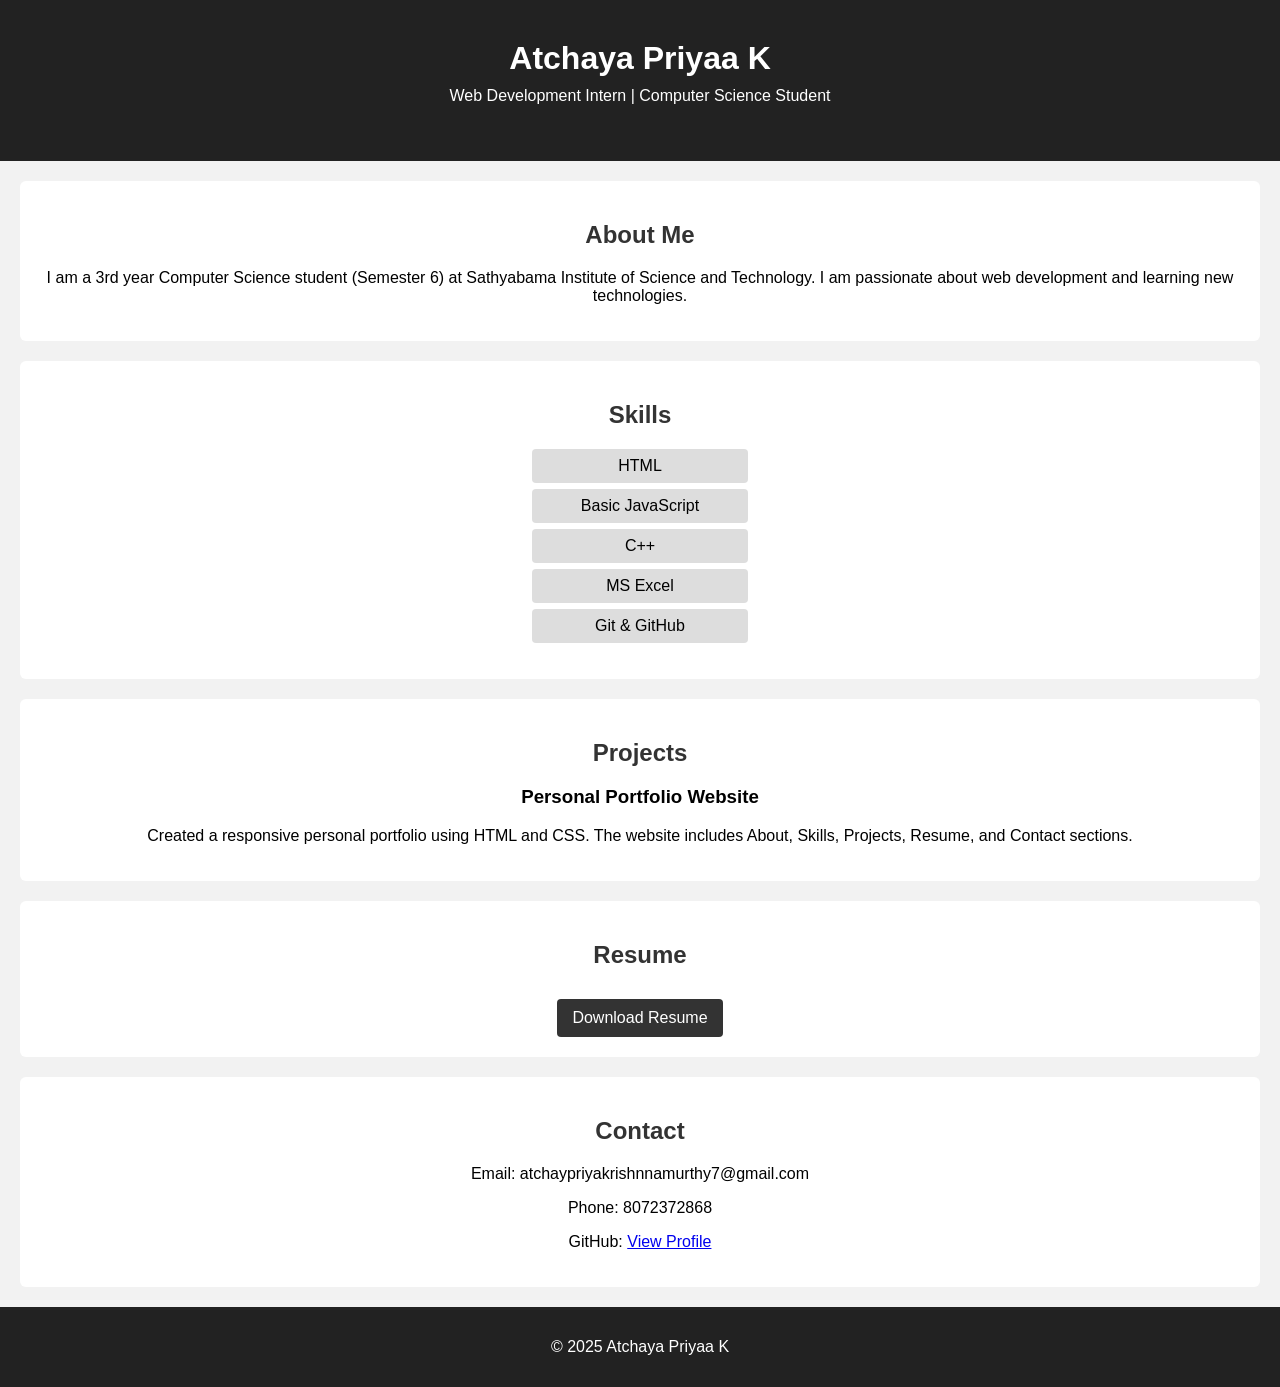
<file: index.html>
<!DOCTYPE html>
<html lang="en">
<head>
  <meta charset="UTF-8">
  <title>Atchaya Priyaa | Portfolio</title>
  <link rel="stylesheet" href="style.css">
</head>
<body>

  <header>
    <h1>Atchaya Priyaa K</h1>
    <p>Web Development Intern | Computer Science Student</p>
  </header>

  <section id="about">
    <h2>About Me</h2>
    <p>
      I am a 3rd year Computer Science student (Semester 6) at Sathyabama Institute of Science and Technology.
      I am passionate about web development and learning new technologies.
    </p>
  </section>

  <section id="skills">
    <h2>Skills</h2>
    <ul>
      <li>HTML</li>
      <li>Basic JavaScript</li>
      <li>C++</li>
      <li>MS Excel</li>
      <li>Git & GitHub</li>
    </ul>
  </section>

  <section id="projects">
    <h2>Projects</h2>
    <h3>Personal Portfolio Website</h3>
    <p>
      Created a responsive personal portfolio using HTML and CSS.
      The website includes About, Skills, Projects, Resume, and Contact sections.
    </p>
  </section>

  <section id="resume">
    <h2>Resume</h2>
    <a href="Atchaya Priyaa resume.pdf" download>Download Resume</a>
  </section>

  <section id="contact">
    <h2>Contact</h2>
    <p>Email: atchaypriyakrishnnamurthy7@gmail.com</p>
    <p>Phone: 8072372868</p>
    <p>GitHub: <a href="https://github.com/atchayapriyaa/CODSOFTP1" target="_blank">View Profile</a></p>
  </section>

  <footer>
    <p>© 2025 Atchaya Priyaa K</p>
  </footer>

</body>
</html>
</file>
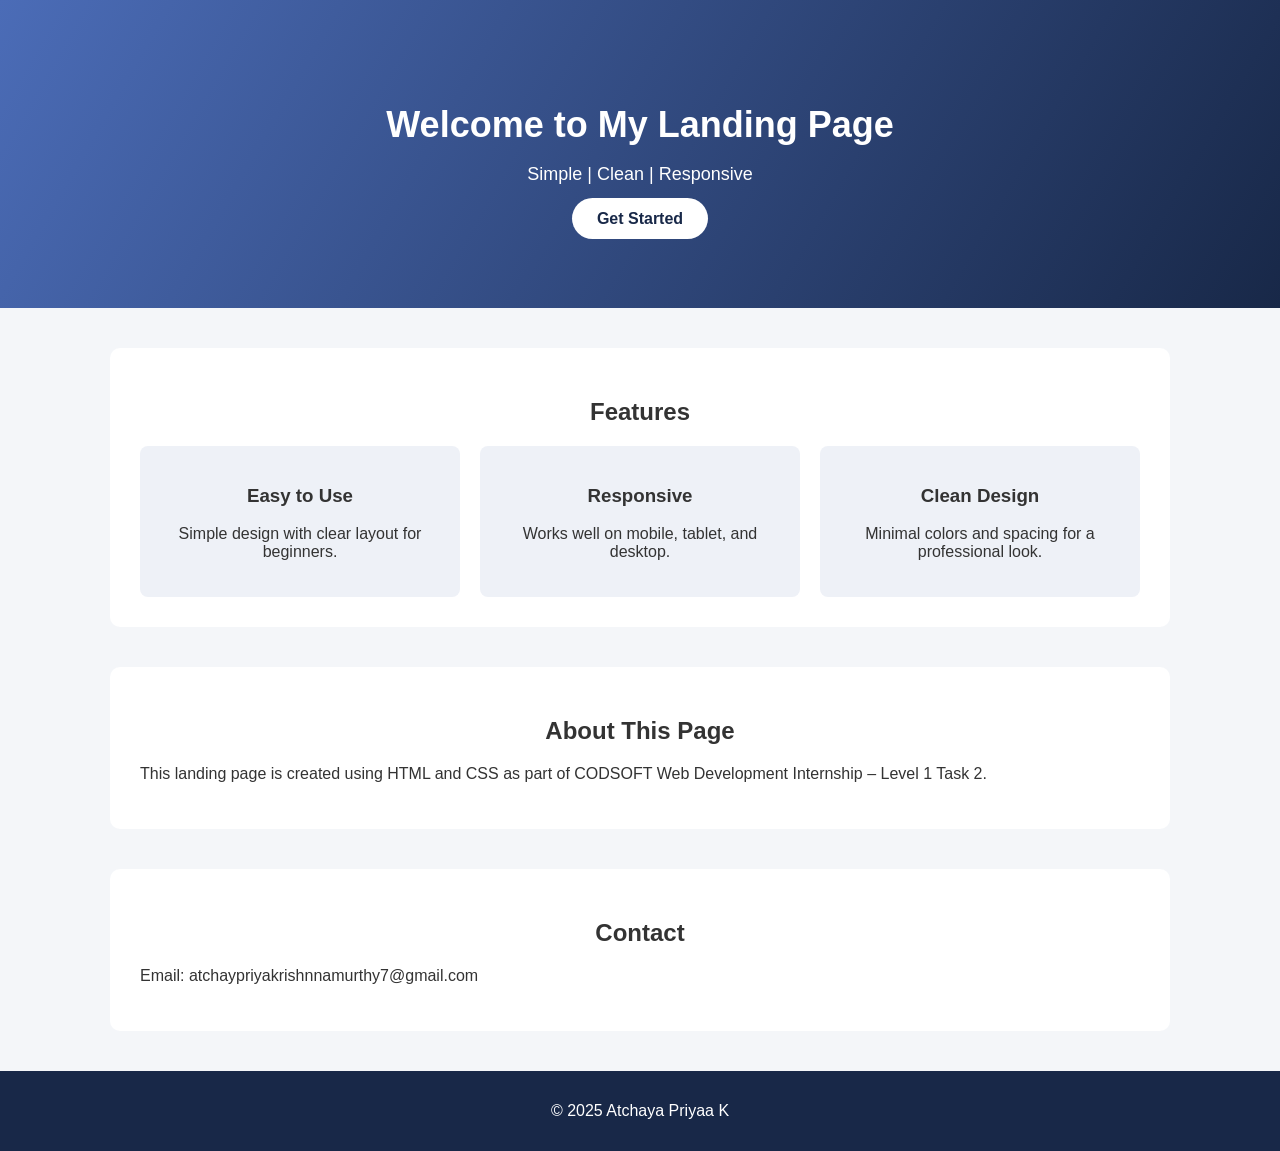
<file: task2/index.html>
<!DOCTYPE html>
<html lang="en">
<head>
  <meta charset="UTF-8">
  <title>Landing Page</title>
  <link rel="stylesheet" href="style.css">
</head>
<body>

  <header>
    <h1>Welcome to My Landing Page</h1>
    <p>Simple | Clean | Responsive</p>
    <a href="#features" class="btn">Get Started</a>
  </header>

  <section id="features">
    <h2>Features</h2>
    <div class="box-container">
      <div class="box">
        <h3>Easy to Use</h3>
        <p>Simple design with clear layout for beginners.</p>
      </div>
      <div class="box">
        <h3>Responsive</h3>
        <p>Works well on mobile, tablet, and desktop.</p>
      </div>
      <div class="box">
        <h3>Clean Design</h3>
        <p>Minimal colors and spacing for a professional look.</p>
      </div>
    </div>
  </section>

  <section id="about">
    <h2>About This Page</h2>
    <p>
      This landing page is created using HTML and CSS as part of CODSOFT
      Web Development Internship – Level 1 Task 2.
    </p>
  </section>

  <section id="contact">
    <h2>Contact</h2>
    <p>Email: atchaypriyakrishnnamurthy7@gmail.com</p>
  </section>

  <footer>
    <p>© 2025 Atchaya Priyaa K</p>
  </footer>

</body>
</html>
</file>
<file: style.css>
body {
  margin: 0;
  font-family: Arial, sans-serif;
  background-color: #f2f2f2;
  text-align: center;
}
header {
  background-color: #222;
  color: white;
  padding: 40px 20px;
}

header h1 {
  margin: 0;
  font-size: 32px;
}

header p {
  margin-top: 10px;
  font-size: 16px;
}
section {
  background: white;
  margin: 20px;
  padding: 20px;
  border-radius: 6px;
}

section h2 {
  color: #333;
}
ul {
  list-style: none;
  padding: 0;
}

ul li {
  background: #ddd;
  margin: 6px auto;
  padding: 8px;
  width: 200px;
  border-radius: 4px;
}
#resume a {
  display: inline-block;
  margin-top: 10px;
  padding: 10px 15px;
  background-color: #333;
  color: white;
  text-decoration: none;
  border-radius: 4px;
}

#resume a:hover {
  background-color: #555;
}
footer {
  background-color: #222;
  color: white;
  padding: 15px;
  margin-top: 20px;
}
</file>
<file: task2/style.css>
{
  box-sizing: border-box;
}

body {
  margin: 0;
  font-family: Arial, sans-serif;
  background: #f4f6f9;
  color: #333;
}
header {
  background: linear-gradient(120deg, #4b6cb7, #182848);
  color: white;
  text-align: center;
  padding: 80px 20px;
}

header h1 {
  font-size: 36px;
  margin-bottom: 10px;
}

header p {
  font-size: 18px;
  margin-bottom: 25px;
}

.btn {
  background: white;
  color: #182848;
  padding: 12px 25px;
  text-decoration: none;
  border-radius: 25px;
  font-weight: bold;
}
section {
  max-width: 1000px;
  margin: 40px auto;
  background: white;
  padding: 30px;
  border-radius: 10px;
}
section h2 {
  text-align: center;
  margin-bottom: 20px;
}
.box-container {
  display: flex;
  gap: 20px;
  flex-wrap: wrap;
}

.box {
  flex: 1;
  background: #eef1f7;
  padding: 20px;
  border-radius: 8px;
  text-align: center;
}
footer {
  background: #182848;
  color: white;
  text-align: center;
  padding: 15px;
  margin-top: 40px;
}
</file>
